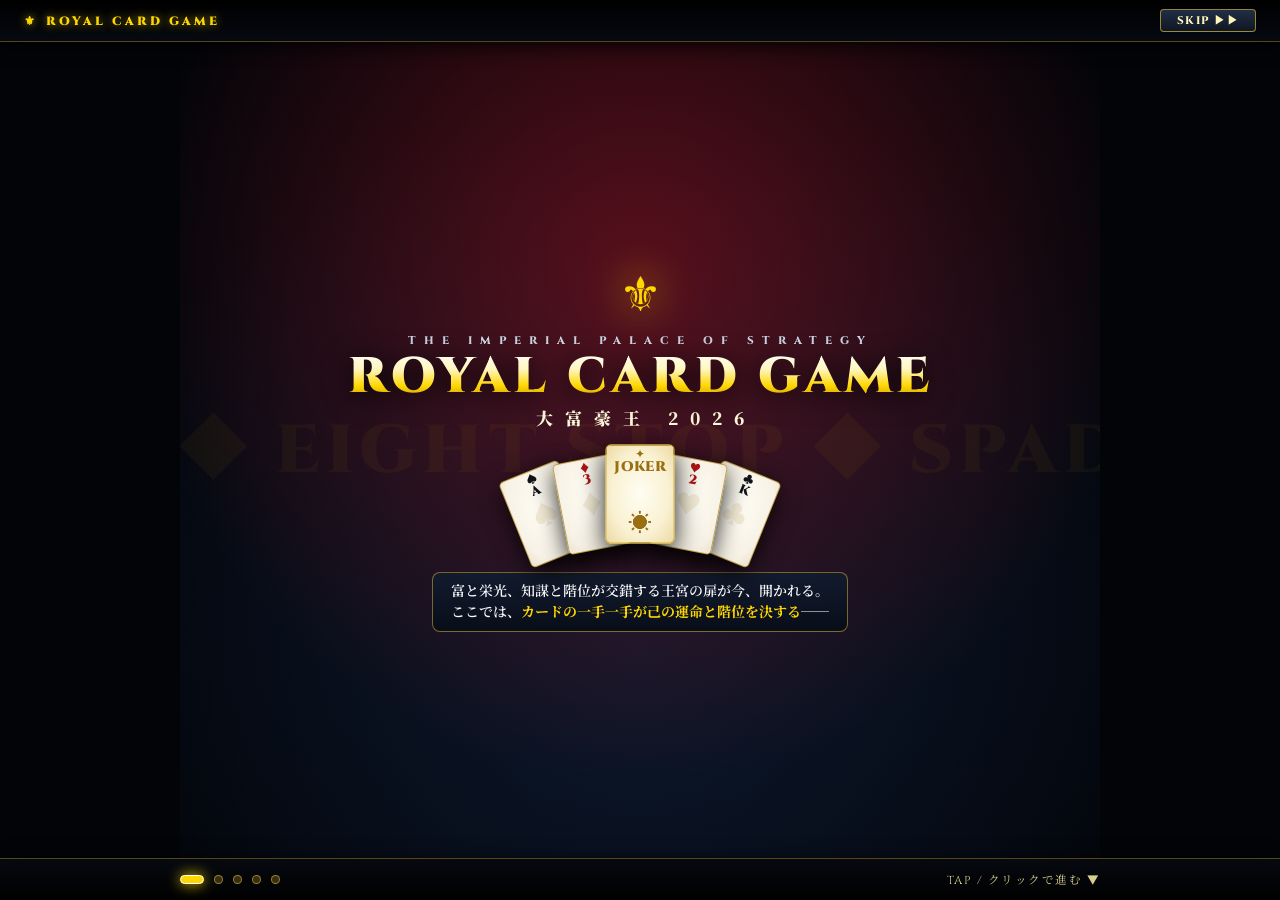
<file: opening.html>
<!DOCTYPE html>
<html lang="ja">
<head>
  <meta charset="UTF-8">
  <meta name="viewport" content="width=device-width, initial-scale=1.0, maximum-scale=1.0, user-scalable=no, viewport-fit=cover">
  <title>大富豪王 2026 - ROYAL PROLOGUE</title>

  <meta name="apple-mobile-web-app-capable" content="yes">
  <meta name="apple-mobile-web-app-style" content="black-translucent">
  <meta name="theme-color" content="#03060c">

  <link rel="preconnect" href="https://fonts.googleapis.com">
  <link rel="preconnect" href="https://fonts.gstatic.com" crossorigin>
  <link href="https://fonts.googleapis.com/css2?family=Cinzel:wght@600;700;800;900&family=Noto+Serif+JP:wght@400;600;700;900&display=swap" rel="stylesheet">

  <style>
    :root {
      --gold-primary: #d4af37;
      --gold-bright: #ffd700;
      --gold-light: #fff5b8;
      --bar-h: clamp(24px, 4.8vh, 42px);
    }

    * {
      box-sizing: border-box;
      margin: 0;
      padding: 0;
      -webkit-tap-highlight-color: transparent;
      user-select: none;
    }

    html, body {
      width: 100%;
      height: 100%;
      overflow: hidden;
      background: #020408;
      color: #f1f5f9;
      font-family: 'Cinzel', 'Noto Serif JP', serif;
    }

    body {
      display: flex;
      flex-direction: column;
      justify-content: space-between;
      align-items: center;
      position: relative;
    }

    .top-bar, .bottom-bar {
      width: 100%;
      height: var(--bar-h);
      background: linear-gradient(180deg, #000000 0%, #060910 100%);
      z-index: 1000;
      flex-shrink: 0;
      display: flex;
      align-items: center;
      justify-content: space-between;
      padding: 0 clamp(12px, 3vw, 24px);
      border-bottom: 1.2px solid rgba(212, 175, 55, 0.4);
      box-shadow: 0 4px 20px rgba(0, 0, 0, 0.9);
    }
    .bottom-bar {
      border-bottom: none;
      border-top: 1.2px solid rgba(212, 175, 55, 0.4);
      justify-content: center;
      background: linear-gradient(0deg, #000000 0%, #060910 100%);
    }

    .brand-title {
      font-size: clamp(10px, 1.8vw, 12px);
      letter-spacing: 3px;
      color: var(--gold-bright);
      font-weight: 900;
      display: flex;
      align-items: center;
      gap: 8px;
      text-shadow: 0 0 10px rgba(255, 215, 0, 0.7);
    }

    .btn-skip {
      background: linear-gradient(180deg, rgba(38, 54, 82, 0.85) 0%, rgba(16, 24, 38, 0.95) 100%);
      border: 1.2px solid rgba(212, 175, 55, 0.7);
      color: var(--gold-light);
      font-family: 'Cinzel', serif;
      font-size: 11px;
      font-weight: 800;
      padding: 3px 16px;
      border-radius: 4px;
      cursor: pointer;
      letter-spacing: 1.5px;
      transition: all 0.25s ease;
    }
    .btn-skip:hover {
      border-color: #ffffff;
      color: #ffffff;
      box-shadow: 0 0 14px rgba(255, 215, 0, 0.9);
    }

    .stage-container {
      flex: 1 1 auto;
      width: 100%;
      max-width: 920px;
      display: flex;
      flex-direction: column;
      align-items: center;
      justify-content: center;
      position: relative;
      overflow: hidden;
      padding: 4px 16px;
    }

    .velvet-layer {
      position: absolute;
      inset: 0;
      background:
        radial-gradient(circle at 50% 28%, rgba(145, 16, 28, 0.58) 0%, transparent 68%),
        radial-gradient(circle at 50% 75%, rgba(15, 28, 52, 0.75) 0%, transparent 75%),
        radial-gradient(ellipse at center, #070d18 0%, #020408 100%);
      z-index: 1;
      pointer-events: none;
    }

    .gimmick-marquee {
      position: absolute;
      font-family: 'Cinzel', serif;
      font-size: clamp(38px, 7.5vw, 68px);
      font-weight: 900;
      letter-spacing: 6px;
      color: rgba(255, 215, 0, 0.045);
      white-space: nowrap;
      pointer-events: none;
      z-index: 2;
      animation: marqueeAnim 18s linear infinite;
    }
    @keyframes marqueeAnim {
      0% { transform: translateY(-40px) translateX(-20%); opacity: 0; }
      20% { opacity: 0.8; }
      80% { opacity: 0.8; }
      100% { transform: translateY(40px) translateX(20%); opacity: 0; }
    }

    .scene-view {
      position: absolute;
      inset: 0;
      display: flex;
      flex-direction: column;
      align-items: center;
      justify-content: center;
      padding: 6px 16px;
      opacity: 0;
      visibility: hidden;
      transform: scale(0.95) translateY(10px);
      transition: opacity 0.85s cubic-bezier(0.2, 0.85, 0.25, 1), transform 0.85s cubic-bezier(0.2, 0.85, 0.25, 1);
      z-index: 10;
      text-align: center;
      pointer-events: none;
    }
    .scene-view.active {
      opacity: 1;
      visibility: visible;
      transform: scale(1) translateY(0);
      pointer-events: auto;
    }

    .crest-icon {
      font-size: clamp(36px, 6vh, 48px);
      color: #ffd700;
      filter: drop-shadow(0 0 20px rgba(255, 215, 0, 1));
      animation: crestFloat 3.2s infinite alternate ease-in-out;
      margin-bottom: 4px;
    }
    @keyframes crestFloat {
      0% { transform: translateY(0) scale(0.96); }
      100% { transform: translateY(-6px) scale(1.05); }
    }

    .grand-logo-block {
      display: flex;
      flex-direction: column;
      align-items: center;
      gap: 2px;
      margin-bottom: 8px;
    }
    .logo-sub {
      font-size: clamp(9px, 1.5vw, 11px);
      letter-spacing: 8px;
      font-weight: 800;
      color: #cbd5e1;
      text-transform: uppercase;
    }
    .logo-main {
      font-family: 'Cinzel', serif;
      font-size: clamp(28px, 5.8vw, 50px);
      font-weight: 900;
      letter-spacing: 4px;
      background: linear-gradient(180deg, #ffffff 0%, #fff6bf 35%, #ffd700 65%, #b38612 100%);
      -webkit-background-clip: text;
      -webkit-text-fill-color: transparent;
      filter: drop-shadow(0 4px 14px rgba(0, 0, 0, 0.95));
      line-height: 1.1;
    }
    .logo-kanji {
      font-family: 'Noto Serif JP', serif;
      font-size: clamp(13px, 2.4vw, 17px);
      font-weight: 900;
      letter-spacing: 12px;
      color: #fffadb;
      margin-top: -2px;
      padding-left: 12px;
    }

    .fan-area {
      display: flex;
      align-items: center;
      justify-content: center;
      height: 120px;
      margin: 4px 0 10px 0;
      perspective: 1000px;
      position: relative;
    }

    .mini-card {
      width: 64px;
      height: 92px;
      background: radial-gradient(ellipse at 50% 45%, #fffdf6 0%, #f7f2e5 75%, #ece3ce 100%);
      border-radius: 5px;
      border: 1.2px solid rgba(180, 145, 45, 0.85);
      box-shadow: 0 8px 24px rgba(0, 0, 0, 0.9);
      display: flex;
      flex-direction: column;
      justify-content: space-between;
      padding: 3px 4px;
      position: absolute;
      box-sizing: border-box;
    }
    .mini-card .suit-mark { font-size: 11px; line-height: 1; }
    .mini-card .rank-mark { font-family: 'Cinzel', serif; font-size: 13px; font-weight: 900; line-height: 1; }
    .mini-card .watermark {
      position: absolute;
      top: 50%;
      left: 50%;
      transform: translate(-50%, -50%);
      font-size: 26px;
      color: rgba(180, 145, 45, 0.15);
      pointer-events: none;
    }
    .mini-card.black { color: #111418; }
    .mini-card.red { color: #ab1515; }
    .mini-card.joker-gold {
      background: radial-gradient(ellipse at center, #fffdf2 0%, #f9f1d2 60%, #eedaa2 100%);
      border: 1.5px solid #d4af37;
      color: #9a6f11;
    }

    .card-pos-1 { transform: translateX(-95px) translateY(12px) rotate(-22deg); z-index: 1; }
    .card-pos-2 { transform: translateX(-48px) translateY(2px) rotate(-11deg); z-index: 2; }
    .card-pos-3 { transform: translateX(0px) translateY(-8px) rotate(0deg) scale(1.08); z-index: 5; }
    .card-pos-4 { transform: translateX(48px) translateY(2px) rotate(11deg); z-index: 3; }
    .card-pos-5 { transform: translateX(95px) translateY(12px) rotate(22deg); z-index: 1; }

    .tag-ribbon {
      font-size: 11px;
      font-weight: 900;
      letter-spacing: 3px;
      color: var(--gold-bright);
      padding: 3px 16px;
      border: 1.5px solid rgba(212, 175, 55, 0.7);
      border-radius: 20px;
      background: linear-gradient(180deg, rgba(32, 20, 10, 0.95) 0%, rgba(10, 16, 28, 0.98) 100%);
      margin-bottom: 6px;
    }
    .scene-title {
      font-size: clamp(19px, 3.4vw, 26px);
      font-weight: 900;
      color: #fffadb;
      letter-spacing: 1.5px;
      margin-bottom: 6px;
      text-shadow: 0 0 20px rgba(255, 215, 0, 0.8);
      line-height: 1.25;
    }

    .feature-pill {
      display: inline-flex;
      align-items: center;
      gap: 6px;
      font-size: clamp(10.5px, 1.8vw, 12px);
      font-weight: 800;
      color: #ffffff;
      background: rgba(212, 175, 55, 0.15);
      border: 1.2px solid var(--gold-bright);
      border-radius: 4px;
      padding: 3px 12px;
      margin-bottom: 6px;
    }

    .carousel-view {
      width: 100%;
      max-width: 520px;
      height: clamp(135px, 22vh, 165px);
      position: relative;
      margin: 4px 0 6px 0;
      perspective: 1000px;
      display: flex;
      align-items: center;
      justify-content: center;
    }
    .carousel-rail {
      position: relative;
      width: 100%;
      height: 100%;
      display: flex;
      align-items: center;
      justify-content: center;
    }

    .plaque-box {
      position: absolute;
      width: clamp(80px, 15vw, 108px);
      display: flex;
      flex-direction: column;
      align-items: center;
      background: linear-gradient(180deg, rgba(38, 28, 14, 0.96) 0%, rgba(12, 16, 26, 0.98) 100%);
      border: 2px solid var(--gold-bright);
      border-radius: 8px;
      padding: 4px;
      box-shadow: 0 10px 28px rgba(0, 0, 0, 0.95);
      transition: transform 0.75s cubic-bezier(0.2, 0.85, 0.25, 1), opacity 0.75s ease;
      cursor: pointer;
    }
    .plaque-box.pos-left {
      transform: translateX(-120px) translateZ(-40px) rotateY(20deg) scale(0.88);
      opacity: 0.65;
      z-index: 5;
    }
    .plaque-box.pos-center {
      transform: translateX(0px) translateZ(50px) rotateY(0deg) scale(1.08);
      opacity: 1;
      z-index: 10;
      border-color: #ffffff;
      box-shadow: 0 0 30px rgba(255, 215, 0, 0.95);
    }
    .plaque-box.pos-right {
      transform: translateX(120px) translateZ(-40px) rotateY(-20deg) scale(0.88);
      opacity: 0.65;
      z-index: 5;
    }
    .plaque-box.pos-back {
      transform: translateX(0px) translateZ(-140px) scale(0.65);
      opacity: 0;
      pointer-events: none;
      z-index: 1;
    }

    .plaque-pic {
      width: 100%;
      height: clamp(88px, 14.5vh, 116px);
      aspect-ratio: 2 / 3;
      object-fit: cover;
      border-radius: 4px;
      border: 1.2px solid rgba(212, 175, 55, 0.8);
      background: #0d1522;
      display: block;
    }
    .plaque-name {
      font-size: clamp(9px, 1.7vw, 10.5px);
      font-weight: 900;
      color: #fffadb;
      margin-top: 3px;
      white-space: nowrap;
    }

    .voice-plate {
      width: 100%;
      max-width: 580px;
      background: linear-gradient(90deg, rgba(20, 10, 5, 0.92) 0%, rgba(45, 28, 12, 0.95) 50%, rgba(20, 10, 5, 0.92) 100%);
      border: 1.5px solid var(--gold-bright);
      border-radius: 6px;
      padding: 6px 14px;
      margin-bottom: 6px;
      display: flex;
      flex-direction: column;
      align-items: center;
      gap: 2px;
      min-height: 48px;
      justify-content: center;
    }
    .voice-badge {
      font-size: 10px;
      font-weight: 900;
      color: #ffd700;
      letter-spacing: 1.5px;
      text-transform: uppercase;
    }
    .voice-badge.hero-rival {
      color: #f87171;
    }
    .voice-text {
      font-size: clamp(12px, 2.1vw, 14px);
      font-weight: 800;
      color: #ffffff;
      line-height: 1.35;
    }
    .voice-text::before { content: "「"; color: var(--gold-light); }
    .voice-text::after { content: "」"; color: var(--gold-light); }

    .caption-card {
      max-width: 600px;
      background: linear-gradient(180deg, rgba(18, 28, 48, 0.95) 0%, rgba(8, 14, 24, 0.98) 100%);
      border: 1.5px solid rgba(212, 175, 55, 0.55);
      border-radius: 8px;
      padding: 8px 18px;
      margin-bottom: 4px;
    }
    .caption-main {
      font-size: clamp(12.5px, 2.1vw, 14px);
      color: #f8fafc;
      line-height: 1.5;
      font-weight: 600;
    }
    .caption-main strong { color: var(--gold-bright); }
    .caption-sub {
      font-size: 11px;
      color: #cbd5e1;
      margin-top: 5px;
      border-top: 1px dashed rgba(212, 175, 55, 0.35);
      padding-top: 4px;
    }

    .btn-palace {
      background: linear-gradient(180deg, #ffffff 0%, #fff2a3 30%, #d4af37 70%, #8c6812 100%);
      color: #06090f;
      font-family: 'Cinzel', 'Noto Serif JP', serif;
      font-size: clamp(16px, 2.9vw, 19px);
      font-weight: 900;
      letter-spacing: 3px;
      padding: 13px 44px;
      border: 2px solid #ffffff;
      border-radius: 8px;
      cursor: pointer;
      box-shadow: 0 0 35px rgba(255, 215, 0, 1);
      margin-top: 6px;
      transition: all 0.25s ease;
    }
    .btn-palace:hover {
      transform: translateY(-2px) scale(1.05);
    }

    .dot-box {
      display: flex;
      align-items: center;
      gap: 10px;
    }
    .dot-item {
      width: 9px;
      height: 9px;
      border-radius: 50%;
      background: rgba(212, 175, 55, 0.25);
      border: 1.2px solid rgba(212, 175, 55, 0.65);
      cursor: pointer;
      transition: all 0.3s ease;
    }
    .dot-item.active {
      width: 24px;
      border-radius: 5px;
      background: var(--gold-bright);
      box-shadow: 0 0 14px var(--gold-bright);
      border-color: #ffffff;
    }

    .guide-prompt {
      font-size: 11.5px;
      color: rgba(255, 243, 168, 0.85);
      letter-spacing: 1.5px;
      animation: promptPulse 1.8s infinite alternate ease-in-out;
    }
    @keyframes promptPulse {
      0% { opacity: 0.35; }
      100% { opacity: 1; }
    }

    .gold-speck {
      position: absolute;
      top: -10px;
      background: radial-gradient(circle, #fffadb 0%, #ffd700 70%, transparent 100%);
      border-radius: 50%;
      pointer-events: none;
      z-index: 4;
      animation: speckFall linear infinite;
    }
    @keyframes speckFall {
      0% { transform: translateY(0); opacity: 0; }
      20% { opacity: 1; }
      80% { opacity: 0.9; }
      100% { transform: translateY(105vh); opacity: 0; }
    }

    @media (max-width: 600px) {
      .scene-title { font-size: 17.5px; }
      .caption-main { font-size: 11.5px; }
      .carousel-view { height: 130px; }
      .plaque-box { width: 72px; }
      .plaque-pic { height: 86px; }
      .plaque-box.pos-left { transform: translateX(-85px) translateZ(-35px) scale(0.85); }
      .plaque-box.pos-right { transform: translateX(85px) translateZ(-35px) scale(0.85); }
    }
  </style>
</head>
<body>

  <header class="top-bar">
    <div class="brand-title">
      <span>⚜</span>
      <span>ROYAL CARD GAME</span>
    </div>
    <button type="button" class="btn-skip" id="btn-skip-gate">SKIP ▶▶</button>
  </header>

  <main class="stage-container" id="stage-box">
    <div class="velvet-layer"></div>
    <div class="gimmick-marquee">REVOLUTION ◆ EIGHT STOP ◆ SPADE 3 COUNTER</div>

    <!-- ACT 0: プロローグ -->
    <section class="scene-view active" id="act-0">
      <div class="crest-icon">⚜</div>
      <div class="grand-logo-block">
        <div class="logo-sub">The Imperial Palace of Strategy</div>
        <h1 class="logo-main">ROYAL CARD GAME</h1>
        <div class="logo-kanji">大富豪王 2026</div>
      </div>

      <div class="fan-area">
        <div class="mini-card black card-pos-1">
          <div><div class="suit-mark">♠</div><div class="rank-mark">A</div></div>
          <div class="watermark">♠</div>
        </div>
        <div class="mini-card red card-pos-2">
          <div><div class="suit-mark">♦</div><div class="rank-mark">3</div></div>
          <div class="watermark">♦</div>
        </div>
        <div class="mini-card joker-gold card-pos-3">
          <div><div class="suit-mark">✦</div><div class="rank-mark">JOKER</div></div>
          <div style="font-size:22px;text-align:center;">☀</div>
        </div>
        <div class="mini-card red card-pos-4">
          <div><div class="suit-mark">♥</div><div class="rank-mark">2</div></div>
          <div class="watermark">♥</div>
        </div>
        <div class="mini-card black card-pos-5">
          <div><div class="suit-mark">♣</div><div class="rank-mark">K</div></div>
          <div class="watermark">♣</div>
        </div>
      </div>

      <div class="caption-card">
        <p class="caption-main">
          富と栄光、知謀と階位が交錯する王宮の扉が今、開かれる。<br>
          ここでは、<strong>カードの一手一手が己の運命と階位を決する</strong>──
        </p>
      </div>
    </section>

    <!-- ACT 1: 練習モード -->
    <section class="scene-view" id="act-1">
      <div class="tag-ribbon">ACT I : THE TRAINING OF NOBLES</div>
      <h2 class="scene-title">⚔️ 練習モード（手動対戦 ＆ 思考学習）</h2>
      
      <div class="feature-pill">
        <span>🤖</span>
        <span>AI代行: ON 搭載 ｜ 選択貴族の知謀・打ち筋を完全トレース</span>
      </div>

      <div class="carousel-view">
        <div class="carousel-rail" id="rail-act-1">
          <div class="plaque-box pos-left" data-slot="0">
            <img src="fugo-絵柄/duke.png" onerror="this.src='duke.png';" class="plaque-pic" alt="公爵">
            <div class="plaque-name">👑 公爵</div>
          </div>
          <div class="plaque-box pos-center" data-slot="1">
            <img src="fugo-絵柄/king.png" onerror="this.src='king.png';" class="plaque-pic" alt="国王">
            <div class="plaque-name">🏰 国王</div>
          </div>
          <div class="plaque-box pos-right" data-slot="2">
            <img src="fugo-絵柄/knight.png" onerror="this.src='knight.png';" class="plaque-pic" alt="騎士">
            <div class="plaque-name">⚔️ 騎士</div>
          </div>
          <div class="plaque-box pos-back" data-slot="3">
            <img src="fugo-絵柄/marquis.png" onerror="this.src='marquis.png';" class="plaque-pic" alt="侯爵">
            <div class="plaque-name">🍷 侯爵</div>
          </div>
          <div class="plaque-box pos-back" data-slot="4">
            <img src="fugo-絵柄/merchant.png" onerror="this.src='merchant.png';" class="plaque-pic" alt="商人">
            <div class="plaque-name">⚖️ 商人</div>
          </div>
          <div class="plaque-box pos-back" data-slot="5">
            <img src="fugo-絵柄/revolutionary.png" onerror="this.src='revolutionary.png';" class="plaque-pic" alt="革命家">
            <div class="plaque-name">🔥 革命家</div>
          </div>
        </div>
      </div>

      <div class="voice-plate">
        <div class="voice-badge" id="role-act-1">王者の威厳・冷徹なる盤面支配</div>
        <div class="voice-text" id="quote-act-1">我が宮廷の掟、容易く破れると思うなよ。</div>
      </div>

      <div class="caption-card">
        <p class="caption-main">
          自らの手で札を繰り、宮廷の猛者たちと鎬を削る正統の王道。<br>
          迷いし時は<strong>「🤖 代行: ON」</strong>を灯せ──<br>
          選択した宮廷貴族本来の知謀をその身に宿し、定石を極めよ。
        </p>
        <p class="caption-sub">◆ 試合数自由設定（1〜50戦） ｜ 階級カード交換 ｜ オートセーブ復元完備</p>
      </div>
    </section>

    <!-- ACT 2: 観戦モード -->
    <section class="scene-view" id="act-2">
      <div class="tag-ribbon">ACT II : THE COLOSSEUM OF MIND</div>
      <h2 class="scene-title">🤖 観戦モード（AI自動 ＆ 高速観測）</h2>
      
      <div class="feature-pill">
        <span>📊</span>
        <span>神速倍速観戦（1x〜3x） ｜ リアルタイム勝率予想 ＆ 終盤詰み探索</span>
      </div>

      <div class="carousel-view">
        <div class="carousel-rail" id="rail-act-2">
          <div class="plaque-box pos-left" data-slot="0">
            <img src="fugo-絵柄/young_king.png" onerror="this.src='young_king.png';" class="plaque-pic" alt="新王">
            <div class="plaque-name">🤴 新王</div>
          </div>
          <div class="plaque-box pos-center" data-slot="1">
            <img src="fugo-絵柄/queen.png" onerror="this.src='queen.png';" class="plaque-pic" alt="女王">
            <div class="plaque-name">👸 女王</div>
          </div>
          <div class="plaque-box pos-right" data-slot="2">
            <img src="fugo-絵柄/scholar.png" onerror="this.src='scholar.png';" class="plaque-pic" alt="学者">
            <div class="plaque-name">📖 学者</div>
          </div>
          <div class="plaque-box pos-back" data-slot="3">
            <img src="fugo-絵柄/awakened_king.png" onerror="this.src='awakened_king.png';" class="plaque-pic" alt="覚醒新王">
            <div class="plaque-name">👑 覚醒新王</div>
          </div>
        </div>
      </div>

      <div class="voice-plate">
        <div class="voice-badge" id="role-act-2">宮廷政治の真髄・冷徹な手札管理</div>
        <div class="voice-text" id="quote-act-2">あなたの手札、すべてお見通しよ。無駄なあがきはおやめなさい。</div>
      </div>

      <div class="caption-card">
        <p class="caption-main">
          鍛え抜かれたAIたちが織りなす極限の知能コロシアム。<br>
          <strong>倍速切り替え（1x〜3x）</strong>や<strong>一時停止</strong>を自在に操り、<br>
          四人の君主・英傑が繰り広げる盤上の覇権争いを高みより観測せよ。
        </p>
        <p class="caption-sub">◆ リアルタイム勝率メーター ｜ 思考可視化ランプ ｜ 終盤確定詰み探索</p>
      </div>
    </section>

    <!-- ACT 3: シナリオモード -->
    <section class="scene-view" id="act-3">
      <div class="tag-ribbon">ACT III : THE THRONE OF LEGENDS</div>
      <h2 class="scene-title">📜 シナリオモード（物語出陣 ＆ 英雄決戦）</h2>
      
      <div class="feature-pill">
        <span>👑</span>
        <span>完全自力勝負 ｜ マップ制覇ツリー ＆ 歴史の覇王たちを永続解放！</span>
      </div>

      <div class="carousel-view">
        <div class="carousel-rail" id="rail-act-3">
          <div class="plaque-box pos-left" data-slot="0">
            <img src="fugo-絵柄/lady.png" onerror="this.src='lady.png';" class="plaque-pic" alt="麗人">
            <div class="plaque-name">💃 麗人</div>
          </div>
          <div class="plaque-box pos-center" data-slot="1">
            <img src="fugo-絵柄/boy.png" onerror="this.src='boy.png';" class="plaque-pic" alt="少年">
            <div class="plaque-name">👦 少年</div>
          </div>
          <div class="plaque-box pos-right" data-slot="2">
            <img src="fugo-絵柄/girl.png" onerror="this.src='girl.png';" class="plaque-pic" alt="少女">
            <div class="plaque-name">👧 少女</div>
          </div>
          <div class="plaque-box pos-back" data-slot="3">
            <img src="fugo-絵柄/guy.png" onerror="this.src='guy.png';" class="plaque-pic" alt="歴戦の男">
            <div class="plaque-name">🧔 歴戦男</div>
          </div>
          <div class="plaque-box pos-back" data-slot="4">
            <img src="fugo-絵柄/nobunaga.png" onerror="this.src='nobunaga.png';" class="plaque-pic" alt="織田信長">
            <div class="plaque-name">⚔️ 信長</div>
          </div>
          <div class="plaque-box pos-back" data-slot="5">
            <img src="fugo-絵柄/gilgamesh.png" onerror="this.src='gilgamesh.png';" class="plaque-pic" alt="ギルガメッシュ">
            <div class="plaque-name">👑 ギルガメ</div>
          </div>
          <div class="plaque-box pos-back" data-slot="6">
            <img src="fugo-絵柄/shi_huangdi.png" onerror="this.src='shi_huangdi.png';" class="plaque-pic" alt="始皇帝">
            <div class="plaque-name">🏛️ 始皇帝</div>
          </div>
          <div class="plaque-box pos-back" data-slot="7">
            <img src="fugo-絵柄/shotoku.png" onerror="this.src='shotoku.png';" class="plaque-pic" alt="聖徳太子">
            <div class="plaque-name">🔮 聖徳太子</div>
          </div>
          <div class="plaque-box pos-back" data-slot="8">
            <img src="fugo-絵柄/alexander.png" onerror="this.src='alexander.png';" class="plaque-pic" alt="アレクサンダー">
            <div class="plaque-name">🛡️ アレク王</div>
          </div>
        </div>
      </div>

      <div class="voice-plate">
        <div class="voice-badge" id="role-act-3">あなたの分身・若き知性</div>
        <div class="voice-text" id="quote-act-3">盤面を支配する理は、僕の手の中にある。</div>
      </div>

      <div class="caption-card">
        <p class="caption-main">
          己の分身を選び、予選トーナメント、王宮の頂点、<br>
          そして時空を超えて顕現せし<strong>歴史の英雄・神話の覇王</strong>へ挑む壮大な旅路。<br>
          AI代行を排した<strong>完全自力勝負</strong>で、真の『大富豪王』へ君臨せよ──
        </p>
        <p class="caption-sub">◆ シネマティック会話劇（ADV） ｜ マップ制覇ツリー ｜ キャラクター永続解放</p>
      </div>
    </section>

    <!-- ACT 4: エピローグ -->
    <section class="scene-view" id="act-4">
      <div style="font-size:clamp(48px,9vh,72px);color:#ffd700;line-height:1;margin-bottom:8px;">⚜</div>
      <div class="tag-ribbon">EPILOGUE : THE GATEWAY OPENS</div>
      <h2 class="scene-title">運命のカードは配られた</h2>
      <div class="caption-card">
        <p class="caption-main">
          汝のカードは、秩序を護る盾となるか──<br>
          それとも、世界を覆す<strong>革命の刃</strong>となるか。<br>
          門は開かれた。貴殿の知謀を、今こそ示されよ。
        </p>
      </div>
      <button type="button" class="btn-palace" id="btn-enter-palace">👑 宮廷へ入城する (ENTER)</button>
    </section>
  </main>

  <footer class="bottom-bar">
    <div style="width:100%;max-width:920px;display:flex;align-items:center;justify-content:space-between;">
      <div class="dot-box">
        <span class="dot-item active" data-step="0"></span>
        <span class="dot-item" data-step="1"></span>
        <span class="dot-item" data-step="2"></span>
        <span class="dot-item" data-step="3"></span>
        <span class="dot-item" data-step="4"></span>
      </div>
      <div class="guide-prompt" id="guide-text">TAP / クリックで進む ▼</div>
    </div>
  </footer>

  <script>
    (function() {
      const STORAGE_KEY = 'royalLastOpeningSeenTime';
      let currentStep = 0;
      const totalSteps = 5;
      let autoTimer = null;
      let carouselTimer = null;
      let bgmAudio = null;
      let isAudioPlaying = false;
      let hasRequestedFullscreen = false;

      // 各幕キャラクター辞書（マイキャラ＋英傑完全統合）
      const SCRIPT_DATA = {
        1: [
          { role: "勝機まで牙を隠す、重鎮の温存術", quote: "焦るな……最強の札は、最後に切るものだ。" },
          { role: "王者の威厳・冷徹なる盤面支配", quote: "我が宮廷の掟、容易く破れると思うなよ。" },
          { role: "愚直一徹・最弱札からの正攻法", quote: "小細工はいらぬ！弱い札から正々堂々と攻めるのみ！" },
          { role: "優雅なるパス・無駄な消耗の回避", quote: "無理な小競り合いは美しくない。ここは引かせていただくよ。" },
          { role: "算盤の駆け引き・鉄壁のペア構築", quote: "札は単発で捨てちゃ損。ペアで揃えてこそ価値が出るのさ！" },
          { role: "天地逆転・一撃必殺の革命魔", quote: "強者が勝つ時代は終わりだ……すべてをひっくり返してやる！" }
        ],
        2: [
          { role: "次代を担う俊英・電光石火の読み", quote: "父上の時代は終わった。この盤面、僕が支配してみせる！" },
          { role: "宮廷政治の真髄・冷徹な手札管理", quote: "あなたの手札、すべてお見通しよ。無駄なあがきはおやめなさい。" },
          { role: "深謀遠慮・場に出た札の完全記録", quote: "あの札がもう出尽くしたなら……私の勝ち筋はここにある。" },
          { role: "絶望を超越せし、王族最強の到達点", quote: "幾多の敗北を越えてきた。貴様の次の一手、すべて看破したぞ。" }
        ],
        3: [
          { role: "あなたの分身・華麗なる支配", isHero: false, quote: "ふふ、そんな熱い視線を向けられたら……全部奪いたくなっちゃうわ。" },
          { role: "あなたの分身・若き天才の知謀", isHero: false, quote: "盤面を支配する理は、僕の手の中にある。" },
          { role: "あなたの分身・底知れぬ直感", isHero: false, quote: "カードの声が聞こえる……あなたの次の一手もね。" },
          { role: "あなたの分身・百戦錬磨の勝負勘", isHero: false, quote: "小細工はいらねぇ。修羅場をくぐった数がモノを言うのさ。" },
          { role: "立ちはだかる覇王・天下布武の連打", isHero: true, quote: "8切りで親を奪い、一気に畳み掛ける！天下を獲る札は揃うた！" },
          { role: "神話の頂点・原初の英雄王", isHero: true, quote: "上がりを狙うなど片腹痛い！王の宝物庫の前にひれ伏すがよい！" },
          { role: "法家統制・徹底した手札圧縮", isHero: true, quote: "法に従い整然と札を刈り取る。天下統一の盤面を見よ。" },
          { role: "完全傾聴・大調和カウンター", isHero: true, quote: "和を以て貴しと為す……だがジョーカー単騎には容赦せぬ。" },
          { role: "不敗の重装ファランクス進軍", isHero: true, quote: "我が進軍を遮る壁などない！最短の手数で駆け抜けてみせよう！" }
        ]
      };

      // 続きから継続する（ステート保持型）インデックス
      const trackPointers = { 1: 1, 2: 1, 3: 1 };

      function startBgm() {
        if (isAudioPlaying) return;
        if (!bgmAudio) {
          bgmAudio = new Audio();
          bgmAudio.loop = true;
          bgmAudio.volume = 0.5;

          const playList = ['bgm-opening.mp3', 'bgm_opening.mp3', 'bgm_normal.mp3'];
          let cursor = 0;

          function execPlay() {
            if (cursor >= playList.length) return;
            bgmAudio.src = playList[cursor];
            bgmAudio.play().then(function() {
              isAudioPlaying = true;
              updatePrompt();
            }).catch(function() {
              cursor++;
              execPlay();
            });
          }

          bgmAudio.addEventListener('error', function() {
            cursor++;
            execPlay();
          });

          execPlay();
        } else {
          bgmAudio.play().then(function() {
            isAudioPlaying = true;
            updatePrompt();
          }).catch(function() {});
        }
      }

      function tryFullscreen() {
        if (hasRequestedFullscreen) return;
        hasRequestedFullscreen = true;
        try {
          const el = document.documentElement;
          if (el.requestFullscreen) el.requestFullscreen().catch(function() {});
          else if (el.webkitRequestFullscreen) el.webkitRequestFullscreen();
        } catch (e) {}
      }

      function createGoldSpecks() {
        const box = document.getElementById('stage-box');
        if (!box) return;
        for (let i = 0; i < 32; i++) {
          const s = document.createElement('div');
          s.className = 'gold-speck';
          const sz = Math.floor(Math.random() * 5) + 3;
          s.style.width = sz + 'px';
          s.style.height = sz + 'px';
          s.style.left = Math.random() * 98 + '%';
          s.style.animationDuration = (Math.random() * 3 + 3.2) + 's';
          s.style.animationDelay = (Math.random() * 4) + 's';
          box.appendChild(s);
        }
      }

      // 3D円軌道・回転（効果音なし・静音設計）
      function shiftCarousel(actId) {
        const rail = document.getElementById('rail-act-' + actId);
        if (!rail) return;
        const cards = rail.querySelectorAll('.plaque-box');
        const total = cards.length;
        if (total < 3) return;

        trackPointers[actId] = (trackPointers[actId] + 1) % total;
        const center = trackPointers[actId];
        const left = (center - 1 + total) % total;
        const right = (center + 1) % total;

        cards.forEach(function(card, idx) {
          card.classList.remove('pos-left', 'pos-center', 'pos-right', 'pos-back');
          if (idx === center) card.classList.add('pos-center');
          else if (idx === left) card.classList.add('pos-left');
          else if (idx === right) card.classList.add('pos-right');
          else card.classList.add('pos-back');
        });

        const dataArr = SCRIPT_DATA[actId];
        if (dataArr && dataArr[center]) {
          const rEl = document.getElementById('role-act-' + actId);
          const qEl = document.getElementById('quote-act-' + actId);
          if (rEl && qEl) {
            rEl.style.opacity = '0';
            qEl.style.opacity = '0';
            setTimeout(function() {
              rEl.textContent = dataArr[center].role;
              if (dataArr[center].isHero) rEl.classList.add('hero-rival');
              else rEl.classList.remove('hero-rival');
              qEl.textContent = dataArr[center].quote;
              rEl.style.opacity = '1';
              qEl.style.opacity = '1';
            }, 180);
          }
        }
      }

      function launchCarousel(actId) {
        stopCarousel();
        if (actId < 1 || actId > 3) return;
        carouselTimer = setInterval(function() {
          shiftCarousel(actId);
        }, 3200);
      }

      function stopCarousel() {
        if (carouselTimer) {
          clearInterval(carouselTimer);
          carouselTimer = null;
        }
      }

      function updatePrompt() {
        const pr = document.getElementById('guide-text');
        if (!pr) return;
        if (currentStep === 4) {
          pr.textContent = '👑 入城するかタップで最初へ ↺';
        } else if (!isAudioPlaying) {
          pr.textContent = 'タップして音響開始 ＆ 次へ ▼';
        } else {
          pr.textContent = 'TAP / クリックで進む ▼';
        }
      }

      function renderStep(idx) {
        if (idx < 0 || idx >= totalSteps) return;
        currentStep = idx;

        for (let i = 0; i < totalSteps; i++) {
          const sc = document.getElementById('act-' + i);
          if (sc) sc.classList.toggle('active', i === currentStep);
        }

        const dots = document.querySelectorAll('.dot-item');
        dots.forEach(function(dot, i) {
          dot.classList.toggle('active', i === currentStep);
        });

        if (currentStep >= 1 && currentStep <= 3) {
          launchCarousel(currentStep);
        } else {
          stopCarousel();
        }

        updatePrompt();
        scheduleNext();
      }

      function advanceStep() {
        startBgm();
        tryFullscreen();
        if (currentStep < totalSteps - 1) {
          renderStep(currentStep + 1);
        } else {
          renderStep(0);
        }
      }

      function scheduleNext() {
        if (autoTimer) clearTimeout(autoTimer);
        let wait = 10500;
        if (currentStep === 0) wait = 8000;
        else if (currentStep === 4) wait = 11000;
        autoTimer = setTimeout(advanceStep, wait);
      }

      function exitToGame() {
        if (autoTimer) clearTimeout(autoTimer);
        stopCarousel();
        try {
          localStorage.setItem(STORAGE_KEY, String(Date.now()));
        } catch (e) {}
        if (bgmAudio) {
          try { bgmAudio.pause(); } catch (e) {}
        }
        window.location.replace('index.html');
      }

      window.addEventListener('DOMContentLoaded', function() {
        createGoldSpecks();

        const box = document.getElementById('stage-box');
        if (box) {
          box.addEventListener('click', function(e) {
            if (e.target && (e.target.id === 'btn-enter-palace' || e.target.closest('#btn-enter-palace'))) return;
            if (e.target.closest('.plaque-box')) {
              e.stopPropagation();
              startBgm();
              tryFullscreen();
              if (currentStep >= 1 && currentStep <= 3) {
                shiftCarousel(currentStep);
                launchCarousel(currentStep);
              }
              return;
            }
            advanceStep();
          });
        }

        const btnSkip = document.getElementById('btn-skip-gate');
        if (btnSkip) {
          btnSkip.addEventListener('click', function(e) {
            e.stopPropagation();
            exitToGame();
          });
        }

        const btnEnter = document.getElementById('btn-enter-palace');
        if (btnEnter) {
          btnEnter.addEventListener('click', function(e) {
            e.stopPropagation();
            exitToGame();
          });
        }

        const dots = document.querySelectorAll('.dot-item');
        dots.forEach(function(dot) {
          dot.addEventListener('click', function(e) {
            e.stopPropagation();
            startBgm();
            tryFullscreen();
            const target = parseInt(dot.getAttribute('data-step'), 10);
            renderStep(target);
          });
        });

        document.addEventListener('visibilitychange', function() {
          if (document.hidden) {
            if (autoTimer) clearTimeout(autoTimer);
            stopCarousel();
            if (bgmAudio) { try { bgmAudio.pause(); } catch (e) {} }
          } else {
            scheduleNext();
            if (currentStep >= 1 && currentStep <= 3) launchCarousel(currentStep);
            if (bgmAudio && isAudioPlaying) { try { bgmAudio.play(); } catch (e) {} }
          }
        });

        // 初回BGM試行（ブロック時は無音進行＆タップ待機）
        startBgm();
        scheduleNext();
      });
    })();
  </script>
</body>
</html>
</file>
